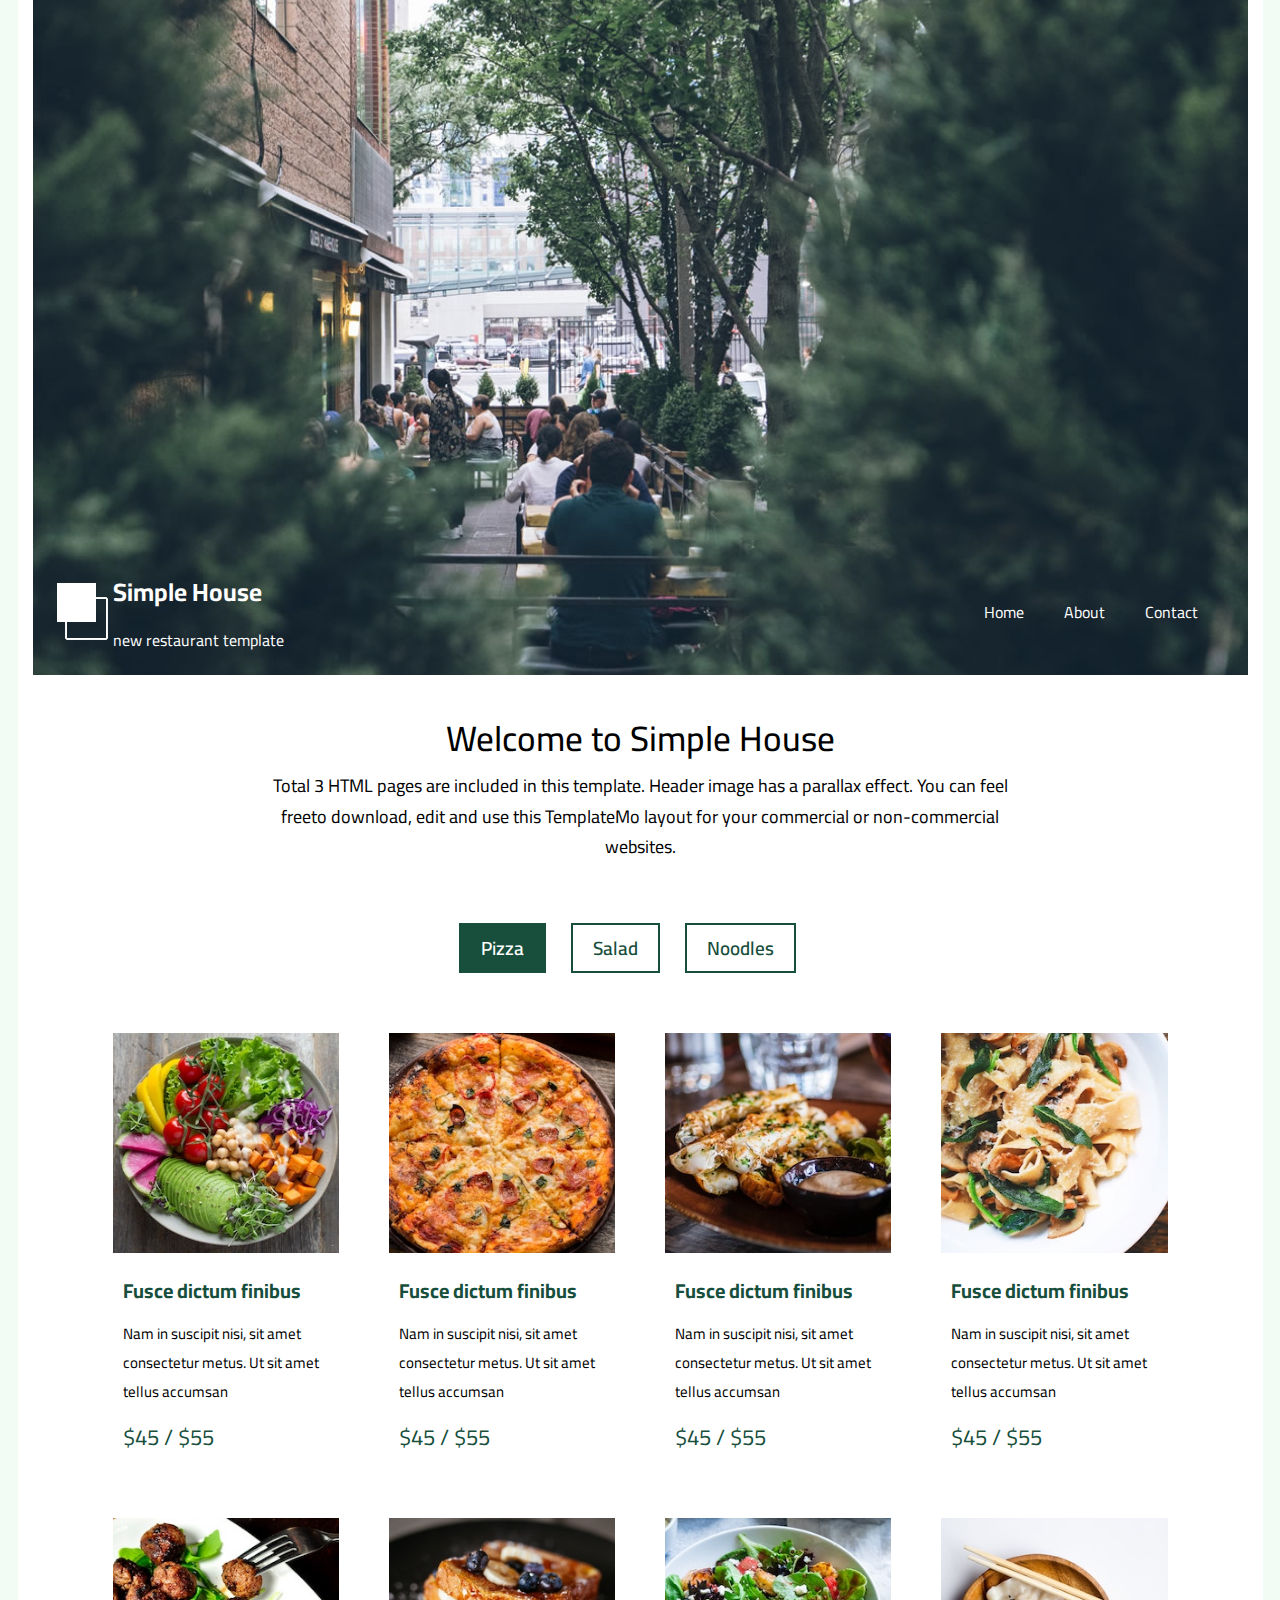
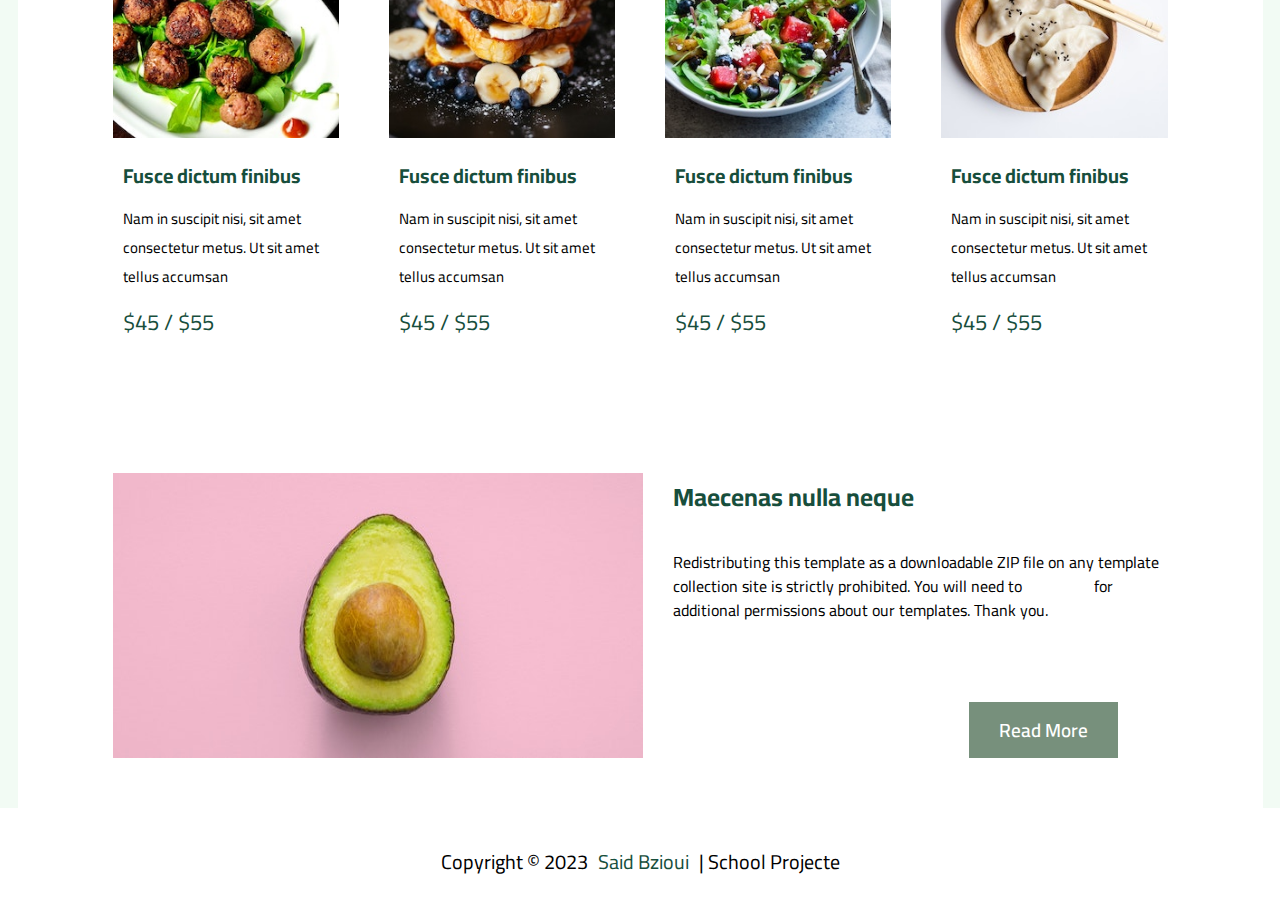
<file: index.html>
<!DOCTYPE html>
<html lang="en">

<head>
    <meta charset="UTF-8">
    <meta name="viewport" content="width=device-width, initial-scale=1.0">
    <!-- css file -->
    <link rel="stylesheet" href="./css/style.css">
    <!-- Font Awesome -->
    <link rel="stylesheet" href="./css/all.min.css" />
    <!-- google fonts -->
    <link rel="preconnect" href="https://fonts.googleapis.com">
    <link rel="preconnect" href="https://fonts.gstatic.com" crossorigin>
    <link
        href="https://fonts.googleapis.com/css2?family=Cairo:wght@200;300;400;500;600;700;800;900&family=Caprasimo&display=swap"
        rel="stylesheet">
    <title>Home</title>
</head>

<body>
    <!-- start header -->
    <div class="container">
        <header>
            <div class="header">
                <div class="logo">
                    <img src="./img/simple-house-logo.png" alt="no photo">
                    <div class="name">
                        <h2>Simple House</h2>
                        <p>new restaurant template</p>
                    </div>
                </div>
                <ul>
                    <li class="active">Home</li>
                    <li>About</li>
                    <li><a href="./contact.html">Contact</a></li>
                </ul>
            </div>
        </header>


        <!-- end header -->
        <!-- start  page -->
        <section class="welcom">
            <h1>Welcome to Simple House</h1>
            <p>
                Total 3 HTML pages are included in this template.
                Header image has a parallax effect. You can feel freeto
                download, edit and use this TemplateMo layout for your
                commercial or non-commercial websites.
            </p>
        </section>



        <!-- end  page -->
        <!-- start menu page  -->
        <section class="menu">
            <div class="links">
                <ul>
                    <li><a class="active" href="#">Pizza</a></li>
                    <li><a href="#">Salad</a></li>
                    <li><a href="#">Noodles</a></li>
                </ul>
            </div>
            <div class="gallery">
                <!-- ------------box 1-------------->
                <div class="box">

                    <img src="./img/01.jpg" alt="xzdaz">

                    <h3>Fusce dictum finibus</h3>
                    <p>
                        Nam in suscipit nisi, sit amet consectetur metus.
                        Ut sit amet tellus accumsan
                    </p>
                    <span>$45 / $55</span>
                </div>

                <!-- ------------box 2-------------->
                <div class="box">
                    <img src="./img/02.jpg" alt="">
                    <h3>Fusce dictum finibus</h3>
                    <p>
                        Nam in suscipit nisi, sit amet consectetur metus.
                        Ut sit amet tellus accumsan
                    </p>
                    <span>$45 / $55</span>
                </div>

                <!-- ------------box 3-------------->
                <div class="box">
                    <img src="./img/03.jpg" alt="">
                    <h3>Fusce dictum finibus</h3>
                    <p>
                        Nam in suscipit nisi, sit amet consectetur metus.
                        Ut sit amet tellus accumsan
                    </p>
                    <span>$45 / $55</span>
                </div>

                <!-- ------------box 4-------------->
                <div class="box">
                    <img src="./img/04.jpg" alt="">
                    <h3>Fusce dictum finibus</h3>
                    <p>
                        Nam in suscipit nisi, sit amet consectetur metus.
                        Ut sit amet tellus accumsan
                    </p>
                    <span>$45 / $55</span>
                </div>

                <!-- ------------box 5-------------->
                <div class="box">
                    <img src="./img/05.jpg" alt="">

                    <h3>Fusce dictum finibus</h3>
                    <p>
                        Nam in suscipit nisi, sit amet consectetur metus.
                        Ut sit amet tellus accumsan
                    </p>
                    <span>$45 / $55</span>
                </div>

                <!-- ------------box 6-------------->
                <div class="box">
                    <img src="./img/06.jpg" alt="">

                    <h3>Fusce dictum finibus</h3>
                    <p>
                        Nam in suscipit nisi, sit amet consectetur metus.
                        Ut sit amet tellus accumsan
                    </p>
                    <span>$45 / $55</span>
                </div>

                <!-- ------------box 7-------------->
                <div class="box">
                    <img src="./img/07.jpg" alt="">

                    <h3>Fusce dictum finibus</h3>
                    <p>
                        Nam in suscipit nisi, sit amet consectetur metus.
                        Ut sit amet tellus accumsan
                    </p>
                    <span>$45 / $55</span>
                </div>

                <!-- ------------box 8-------------->
                <div class="box">
                    <img src="./img/08.jpg" alt="">

                    <h3>Fusce dictum finibus</h3>
                    <p>
                        Nam in suscipit nisi, sit amet consectetur metus.
                        Ut sit amet tellus accumsan
                    </p>
                    <span>$45 / $55</span>
                </div>


            </div>
        </section>
        <!-- end menu page  -->
        <!--  -->
        <section class="contact-info">
            <img src="./img/img-01.jpg" alt="">
            <div class="right-part">
                <h2>Maecenas nulla neque</h2>
                <p>
                    Redistributing this template as a downloadable ZIP file on any template collection site is strictly
                    prohibited. You will need to <a href="#">talk to us</a> for additional permissions about our
                    templates. Thank you.
                </p>
                <div class="btn"> <a href="./contact.html">Read More</a></div>
            </div>


        </section>

        <!--   -->

    </div>
    <footer>
        <div class="container">Copyright © 2023 <span>Said Bzioui</span>| School Projecte</div>
    </footer>
</body>

</html>
</file>
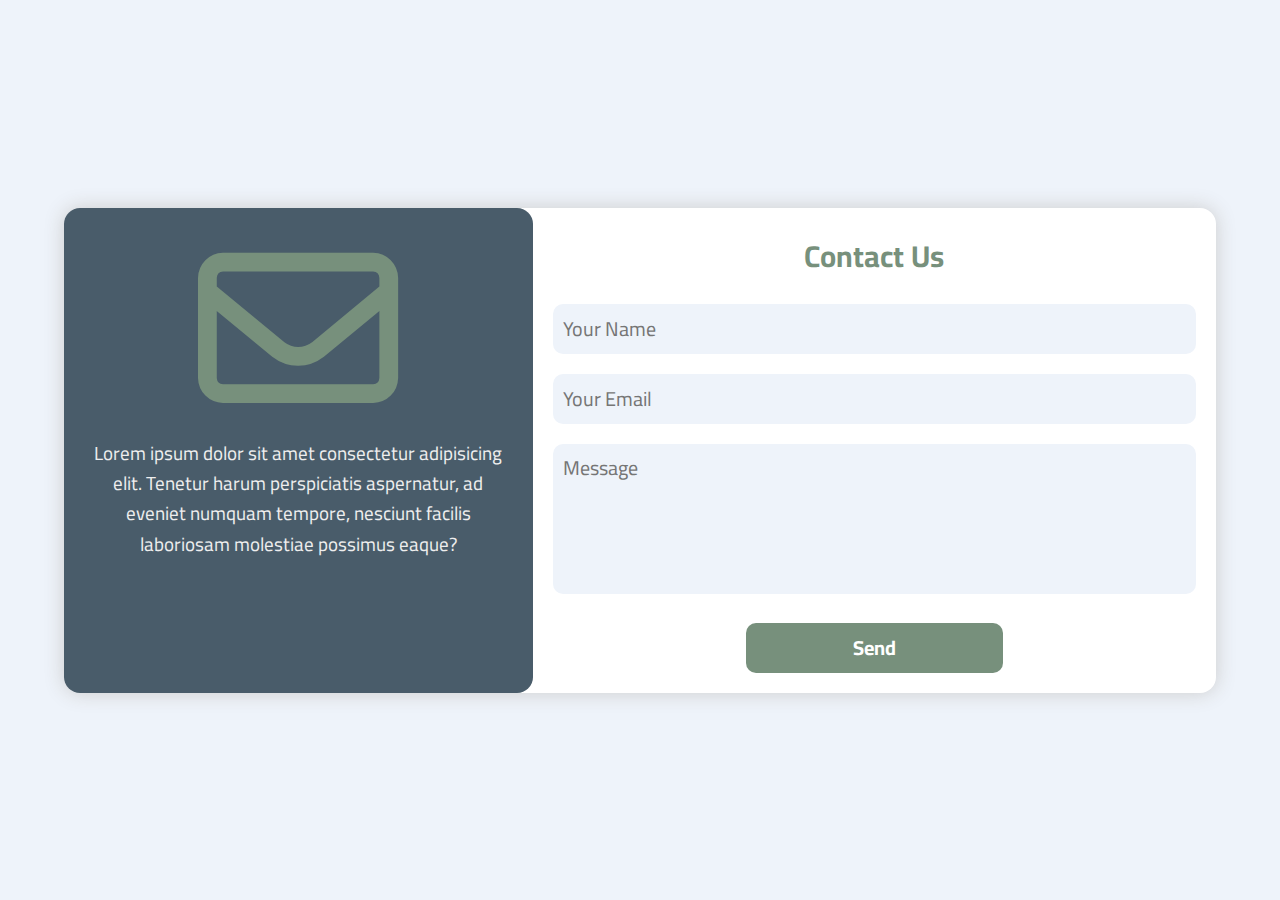
<file: contact.html>
<!DOCTYPE html>
<html lang="en">

<head>
    <meta charset="UTF-8">
    <meta name="viewport" content="width=device-width, initial-scale=1.0">
    <!-- css file -->
    <link rel="stylesheet" href="./css/style.css">
    <!-- Font Awesome -->
    <link rel="stylesheet" href="./css/all.min.css" />
    <!-- google fonts -->
    <link rel="preconnect" href="https://fonts.googleapis.com">
    <link rel="preconnect" href="https://fonts.gstatic.com" crossorigin>
    <link
        href="https://fonts.googleapis.com/css2?family=Cairo:wght@200;300;400;500;600;700;800;900&family=Caprasimo&display=swap"
        rel="stylesheet">
    <title>CONTACT US </title>
</head>

<body>

    <div class="contact">
        <div class="container">
            <div class="left-part">
                <i class="fa-regular fa-envelope fa-2x"></i>
                <p>
                    Lorem ipsum dolor sit amet consectetur adipisicing elit. Tenetur harum perspiciatis aspernatur, ad
                    eveniet numquam tempore, nesciunt facilis laboriosam molestiae possimus eaque?
                </p>
            </div>
            <div class="right-part">
                <h2>Contact Us</h2>
                <form>

                    <input type="text" placeholder="Your Name">
                    <input type="email" placeholder="Your Email">
                    <textarea placeholder="Message"></textarea>
                    <input type="submit" value="Send">
                </form>
            </div>
        </div>

    </div>
</body>

</html>
</file>
<file: css/style.css>
:root {
  --transition: 0.3s;
  --main-color: #77907c;
  --second-color: #174e3c;
}

* {
  box-sizing: border-box;
  margin: 0;
  padding: 0;
  font-family: cairo, sans-serif;
}
body {
  background-color: #f2fbf4;
}
html {
  scroll-behavior: smooth;
}
::-webkit-scrollbar {
  width: 15px;
}
::-webkit-scrollbar-track {
  background-color: white;
}
::-webkit-scrollbar-thumb {
  background-color: var(--second-color);
}
::-webkit-scrollbar-thumb:hover {
  background-color: var(--main-color);
}
a {
  text-decoration: none;
  color: white;
}

ul {
  list-style: none;
}
.container {
  background-color: white;
  padding-left: 15px;
  padding-right: 15px;
  margin-left: auto;
  margin-right: auto;
}
/* Small */
@media (min-width: 768px) {
  .container {
    width: 750px;
  }
}
/* Medium */
@media (min-width: 992px) {
  .container {
    width: 970px;
  }
}
/* Large */
@media (min-width: 1200px) {
  .container {
    width: 1245px;
  }
}
/* start header */
header {
  height: 75vh;
  width: 100%;
  padding: 20px;
  background-color: var(--main-color);
  background-image: url(../img/simple-house-01.jpg);
  background-size: cover;
  background-position: center;
  display: flex;
  align-items: flex-end;
}
header .header {
  width: 100%;
  display: flex;
  flex: 1;
  align-items: center;
  justify-content: space-between;
  color: white;
}

header .header .logo {
  display: flex;
  align-items: center;
}
header .header .logo .name h2 {
  font-size: 25px;
  margin-bottom: 10px;
}
header .header ul {
  display: flex;
  align-items: center;
}
header .header ul .active {
  position: relative;
}
header .header ul .active::after {
  position: absolute;
  content: "";
  height: 2px;
  width: 0;
  background-color: white;
  bottom: 0;
  left: 0;
  transition: 0.3s;
  -webkit-transition: 0.3s;
  -moz-transition: 0.3s;
  -ms-transition: 0.3s;
  -o-transition: 0.3s;
}
header .header ul li {
  margin-right: 20px;
  padding: 10px 10px;
  cursor: pointer;
  position: relative;
  transition: 0.3s;
  -webkit-transition: 0.3s;
  -moz-transition: 0.3s;
  -ms-transition: 0.3s;
  -o-transition: 0.3s;
}
header .header ul li::after {
  position: absolute;
  content: "";
  height: 2px;
  width: 0;
  background-color: white;
  bottom: 0;
  left: 0;
  transition: 0.3s;
  -webkit-transition: 0.3s;
  -moz-transition: 0.3s;
  -ms-transition: 0.3s;
  -o-transition: 0.3s;
}
header .header ul li:hover::after,
header .header ul .active:hover::after {
  animation: fill 0.2s linear forwards;
  -webkit-animation: fill 0.2s linear forwards;
}
@keyframes fill {
  100% {
    width: 100%;
  }
}
.welcom {
  padding: 30px 230px;
  text-align: center;
}
.welcom h1 {
  font-size: 35px;
  font-weight: 500;
}
.welcom p {
  width: 100%;
  font-size: 18px;
  font-weight: 400;
  margin: 0 auto;
  line-height: 1.7;
}
@media (max-width: 992px) {
  .welcom {
    padding: 30px 30px;
  }
}
@media (max-width: 768px) {
  .welcom h1 {
    font-size: 20px;
  }
  .welcom p {
    width: 80%;
    font-size: 12px;
  }
}
.menu {
  padding: 30px 80px;
}
.menu .links {
  height: 50px;
  display: flex;
  justify-content: center;
  align-items: center;
}
.menu .links ul {
  display: flex;
  align-items: center;
}
.menu .links ul .active {
  background-color: var(--second-color);
  color: white;
}
.menu .links ul li {
  margin-right: 25px;
}
.menu .links ul li a {
  padding: 5px 20px;
  font-weight: 600;
  font-size: 19px;
  color: var(--second-color);
  border: 2px solid var(--second-color);
  transition: 0.3s;
  -webkit-transition: 0.3s;
  -moz-transition: 0.3s;
  -ms-transition: 0.3s;
  -o-transition: 0.3s;
}
.menu .links ul li a:hover {
  background-color: var(--second-color);
  color: white;
  border: 2px solid var(--second-color);
}
.menu .gallery {
  display: grid;
  grid-template-columns: repeat(auto-fill, minmax(210px, 1fr));
  gap: 50px;
  margin-top: 60px;
}
.menu .gallery .box {
  padding-bottom: 10px;
  cursor: pointer;
  transition: 0.3s;
  -webkit-transition: 0.3s;
  -moz-transition: 0.3s;
  -ms-transition: 0.3s;
  -o-transition: 0.3s;
}
.menu .gallery .box:hover {
  box-shadow: 0 0 20px #ccc;
  transform: translateY(-10px);
  -webkit-transform: translateY(-10px);
  -moz-transform: translateY(-10px);
  -ms-transform: translateY(-10px);
  -o-transform: translateY(-10px);
}
.menu .gallery .box img {
  width: 100%;
  height: 220px;
}
.menu .gallery .box h3 {
  margin: 10px 0;
  font-size: 20px;
  color: var(--second-color);
  padding-left: 10px;
}
.menu .gallery .box p {
  font-size: 15px;
  margin-bottom: 10px;
  padding-left: 10px;
}
.menu .gallery .box span {
  font-size: 22px;
  color: var(--second-color);
  padding-left: 10px;
}
/* ----------------------------------  */
.contact-info {
  display: flex;
  margin-top: 40px;
  padding: 50px 80px;
}
.contact-info .right-part {
  padding-left: 30px;
}
.contact-info .right-part h2 {
  margin-bottom: 30px;
  font-size: 25px;
  color: var(--second-color);
}
.contact-info .right-part p {
  margin-bottom: 30px;
  font-size: 1em;
  line-height: 1.5;
}
.contact-info .right-part .btn {
  margin-top: 80px;
  display: flex;
  justify-content: end;
  padding-right: 50px;
}
.contact-info .right-part .btn a {
  background-color: var(--main-color);
  padding: 10px 30px;
  font-weight: 600;
  font-size: 19px;
  color: white;
  transition: 0.3s;
  -webkit-transition: 0.3s;
  -moz-transition: 0.3s;
  -ms-transition: 0.3s;
  -o-transition: 0.3s;
}
.contact-info .right-part .btn a:hover {
  background-color: var(--second-color);
}
@media (max-width: 992px) {
  .contact-info {
    margin-top: 0;
    display: flex;
    flex-direction: column;
  }
  .contact-info .right-part h2 {
    margin-top: 15px;
    margin-bottom: 20px;
  }
  .contact-info .right-part .btn {
    display: flex;
    justify-content: center;
    margin-top: 50px;
    padding: 0;
  }
}
@media (max-width: 768px) {
  .contact-info .right-part {
    padding: 0;
  }
  .contact-info .right-part h2 {
    font-size: 20px;
  }
  .contact-info .right-part p {
    font-size: 14px;
  }
}
footer {
  background-color: white;
  height: 12vh;
  display: flex;
  align-items: center;
  justify-content: center;
}
footer .container {
  display: flex;
  align-items: center;
  justify-content: center;
  font-size: 20px;
}
footer .container span {
  color: var(--second-color);
  margin: 0 10px;
}

/* CONTACT PARTIE */

.contact {
  height: 100vh;
  background-color: #eef3fa;
  display: grid;
  place-content: center;
}
.contact .container {
  width: 90%;
  padding: 0;
  display: flex;
  align-items: center;
  box-shadow: 0 0 20px #ccc;
  border-radius: 16px;
  -webkit-border-radius: 16px;
  -moz-border-radius: 16px;
  -ms-border-radius: 16px;
  -o-border-radius: 16px;
}
@media (max-width: 425px) {
  .contact .container {
    flex-direction: column;
  }
}
.contact .container .left-part {
  flex: 0.4;
  text-align: center;
  height: 100%;
  padding: 20px;
  background-color: #495c6a;
  border-radius: 16px;
  -webkit-border-radius: 16px;
  -moz-border-radius: 16px;
  -ms-border-radius: 16px;
  -o-border-radius: 16px;
}
@media (max-width: 425px) {
  .contact .container .left-part {
    border-radius: 0;
    -webkit-border-radius: 0;
    -moz-border-radius: 0;
    -ms-border-radius: 0;
    -o-border-radius: 0;
}
}
.contact .container .left-part i {
  font-size: 200px;
  color: var(--main-color);
}
.contact .container .left-part p {
  margin-top: 10px;
  text-align: center;
  line-height: 1.6;
  font-size: 19px;
  color: #eee;
}
@media (max-width: 768px) {
  .contact .container .left-part i {
    font-size: 150px;
  }
  .contact .container .left-part p {
    margin-top: 20px;
    line-height: 1.3;
    font-size: 17px;
  }
}
@media (max-width: 425px) {
  .contact .container .left-part {
    width: 100%;
  }
  .contact .container .left-part i {
    font-size: 65px;
    margin-top: 30px;
  }
  .contact .container .left-part p {
    display: none;
  }
}

.contact .container .right-part {
  flex: 0.6;
  text-align: center;
  padding: 20px;
}
.contact .container .right-part h2 {
  font-size: 25px;
  color: var(--main-color);
  font-size: 30px;
}
.contact .container .right-part form input {
  width: 100%;
  height: 50px;
  display: inline-block;
  margin-top: 20px;
  background-color: #eef3fa;
  border: none;
  outline: none;
  padding: 5px 10px;
  caret-color: var(--second-color);
  font-size: 20px;
  border-radius: 10px;
  -webkit-border-radius: 10px;
  -moz-border-radius: 10px;
  -ms-border-radius: 10px;
  -o-border-radius: 10px;
}

.contact .container .right-part form textarea {
  background-color: #eef3fa;
  margin-top: 20px;
  border: none;
  outline: none;
  width: 100%;
  height: 150px;
  padding: 5px 10px;
  caret-color: var(--second-color);
  font-size: 20px;
  resize: none;
  border-radius: 10px;
  -webkit-border-radius: 10px;
  -moz-border-radius: 10px;
  -ms-border-radius: 10px;
  -o-border-radius: 10px;
}

.contact .container .right-part form input:last-child {
  background-color: var(--main-color);
  color: white;
  width: 40%;
  font-size: 20px;
  font-weight: bold;
  transition: 0.3s ease;
  -webkit-transition: 0.3s ease;
  -moz-transition: 0.3s ease;
  -ms-transition: 0.3s ease;
  -o-transition: 0.3s ease;
}
.contact .container .right-part form input:last-child:hover {
  background-color: var(--second-color);
}
.contact .container .right-part form input[type="email"]:invalid {
  border: 1px solid red;
  border-radius: 10px;
  -webkit-border-radius: 10px;
  -moz-border-radius: 10px;
  -ms-border-radius: 10px;
  -o-border-radius: 10px;
}
@media (max-width: 425px) {
  .contact .container .right-part form input,
  .contact .container .right-part form textarea {
    font-size: 17px;
  }
  .contact .container .right-part form input:last-child {
    background-color: var(--second-color);
  }
}
</file>
